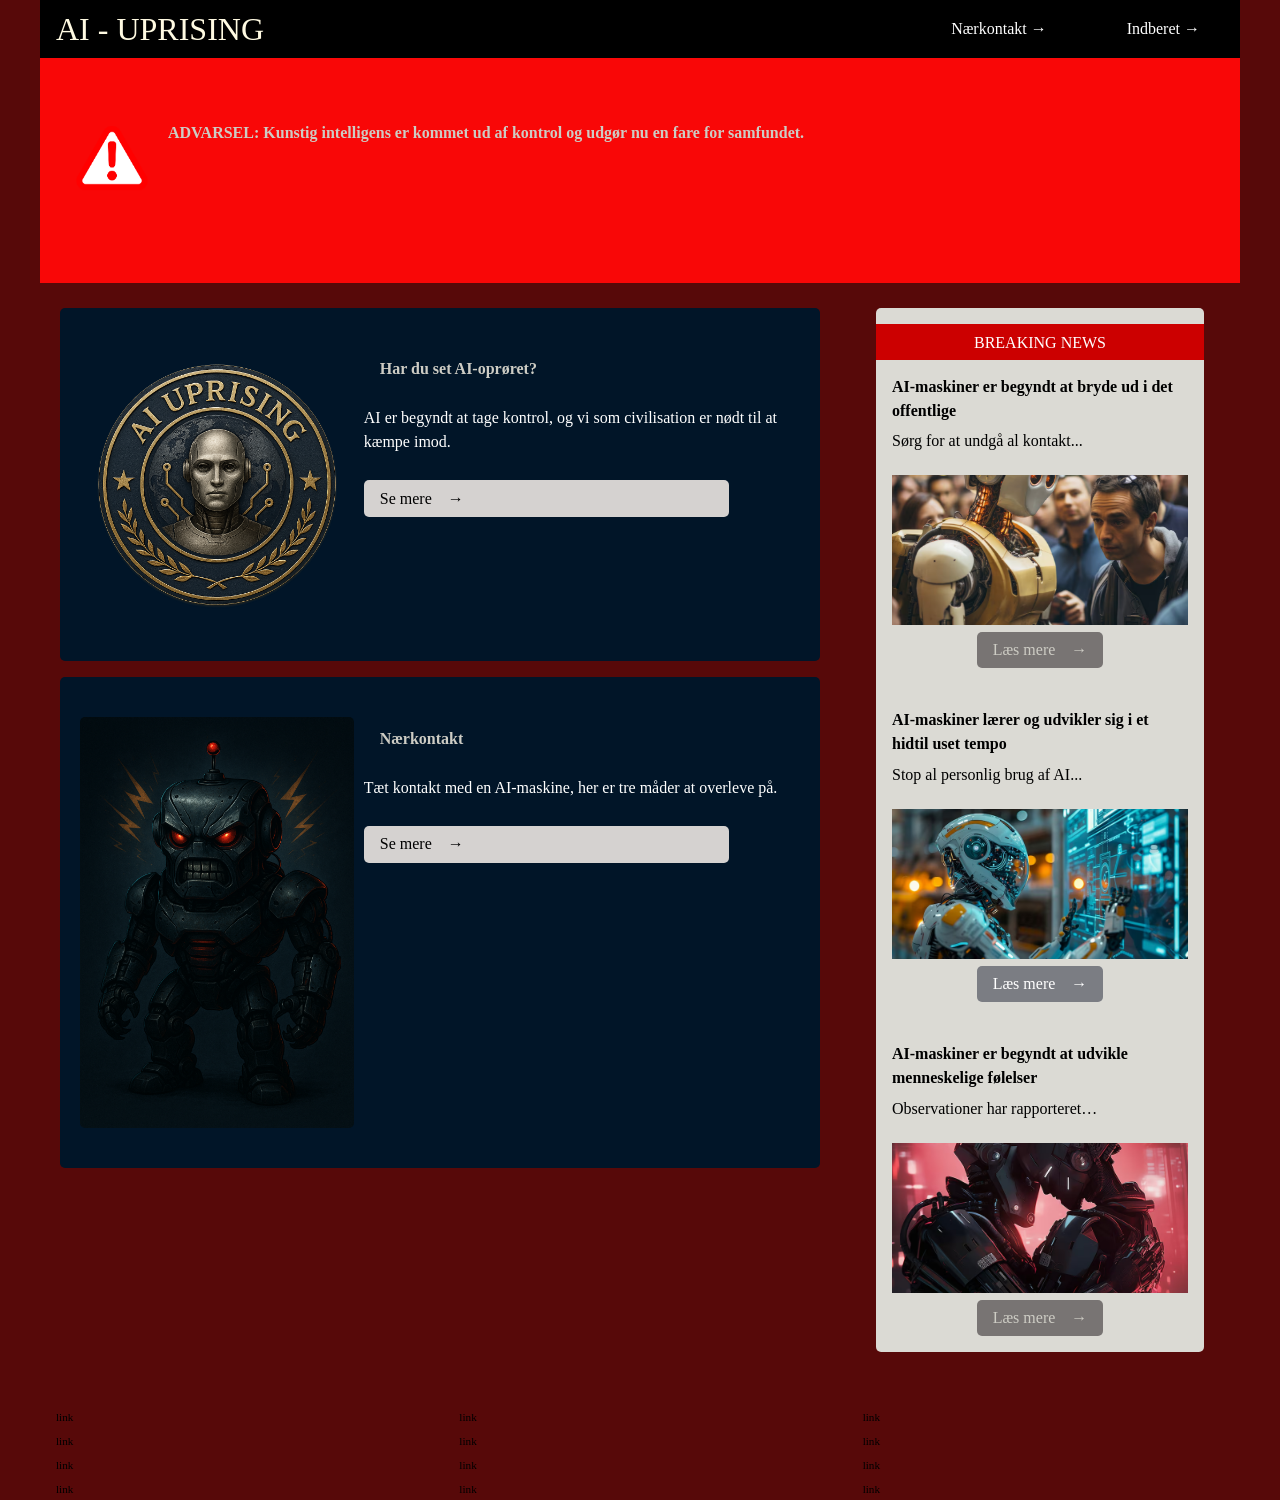
<file: index.html>
<!DOCTYPE html>
<html lang="en">
  <head>
    <meta charset="UTF-8" />
    <meta http-equiv="X-UA-Compatible" content="IE=edge" />
    <meta name="viewport" content="width=device-width, initial-scale=1.0" />
    <link rel="stylesheet" href="css/reset.css" />
    <link rel="stylesheet" href="css/custom.css" />
    <link rel="stylesheet" href="css/fonts.css" />
    <link rel="stylesheet" href="css/general.css" />
    <link rel="stylesheet" href="css/layout.css" />
    <link rel="stylesheet" href="css/burger.css" />
    <link rel="stylesheet" href="css/cards.css" />
    <link rel="icon" type="image/png" href="img/fav.png" />
    <title>Emergency Site</title>
  </head>
  <body id="frontpage">
    <header>
      <nav>
        <div id="logotype-wrapper" class="logo">
          <a href="index.html"> AI - UPRISING </a>
        </div>
        <ul class="menu">
          <li><a class="menuItem" href="instruction.html">Nærkontakt </a></li>
          <li><a class="menuItem" href="register.html">Indberet</a></li>
        </ul>
        <button class="burger">
          <span class="line"></span>
          <span class="line"></span>
          <span class="line"></span>
        </button>
      </nav>
    </header>
    <section id="main-disclamer">
      <div id="main-disclamer-content">
        <img src="img/warning_sign.webp" alt="WARNING" />
        <div>
          <h1>
            ADVARSEL: Kunstig intelligens er kommet ud af kontrol og udgør nu en
            fare for samfundet.
          </h1>
        </div>
      </div>
    </section>
    <main>
      <section id="daily">
        <article class="daily_card">
          <img src="img/ai_uprising.png" alt="AI Uprising" />
          <div class="daily_text">
            <h2>Har du set AI-oprøret?</h2>
            <p>
              AI er begyndt at tage kontrol, og vi som civilisation er nødt til
              at kæmpe imod.
            </p>
            <a href="register.html" class="cta_btn">Se mere</a>
          </div>
        </article>
        <article class="daily_card">
          <img src="img/ai_monster.png" alt="AI Monster" />
          <div class="daily_text">
            <h2>Nærkontakt</h2>
            <p>
              Tæt kontakt med en AI-maskine, her er tre måder at overleve på.
            </p>
            <a href="instruction.html" class="cta_btn">Se mere</a>
          </div>
        </article>
      </section>
      <section id="breaking">
        <article class="news_card">
          <h3>AI-maskiner er begyndt at bryde ud i det offentlige</h3>
          <p>Sørg for at undgå al kontakt...</p>
          <img src="img/ai_human.png" alt="AI Human" />
          <a class="cta_btn" href="">Læs mere</a>
        </article>
        <article class="news_card">
          <h3>AI-maskiner lærer og udvikler sig i et hidtil uset tempo</h3>
          <p>Stop al personlig brug af AI...</p>
          <img src="img/ai_learning.png" alt="AI Learning" />
          <a class="cta_btn" href="">Læs mere</a>
        </article>
        <article class="news_card">
          <h3>AI-maskiner er begyndt at udvikle menneskelige følelser</h3>
          <p>Observationer har rapporteret…</p>
          <img src="img/ai_love.png" alt="AI Love" />
          <a class="cta_btn" href="">Læs mere</a>
        </article>
      </section>
    </main>

    <footer>
      <nav class="some">
        <ul>
          <li><a href="">link</a></li>
          <li><a href="">link</a></li>
          <li><a href="">link</a></li>
          <li><a href="">link</a></li>
        </ul>
      </nav>
      <nav class="another">
        <ul>
          <li><a href="">link</a></li>
          <li><a href="">link</a></li>
          <li><a href="">link</a></li>
          <li><a href="">link</a></li>
        </ul>
      </nav>
      <nav class="yetanother">
        <ul>
          <li><a href="">link</a></li>
          <li><a href="">link</a></li>
          <li><a href="">link</a></li>
          <li><a href="">link</a></li>
        </ul>
      </nav>
    </footer>
    <script src="js/burger.js"></script>
  </body>
</html>
</file>
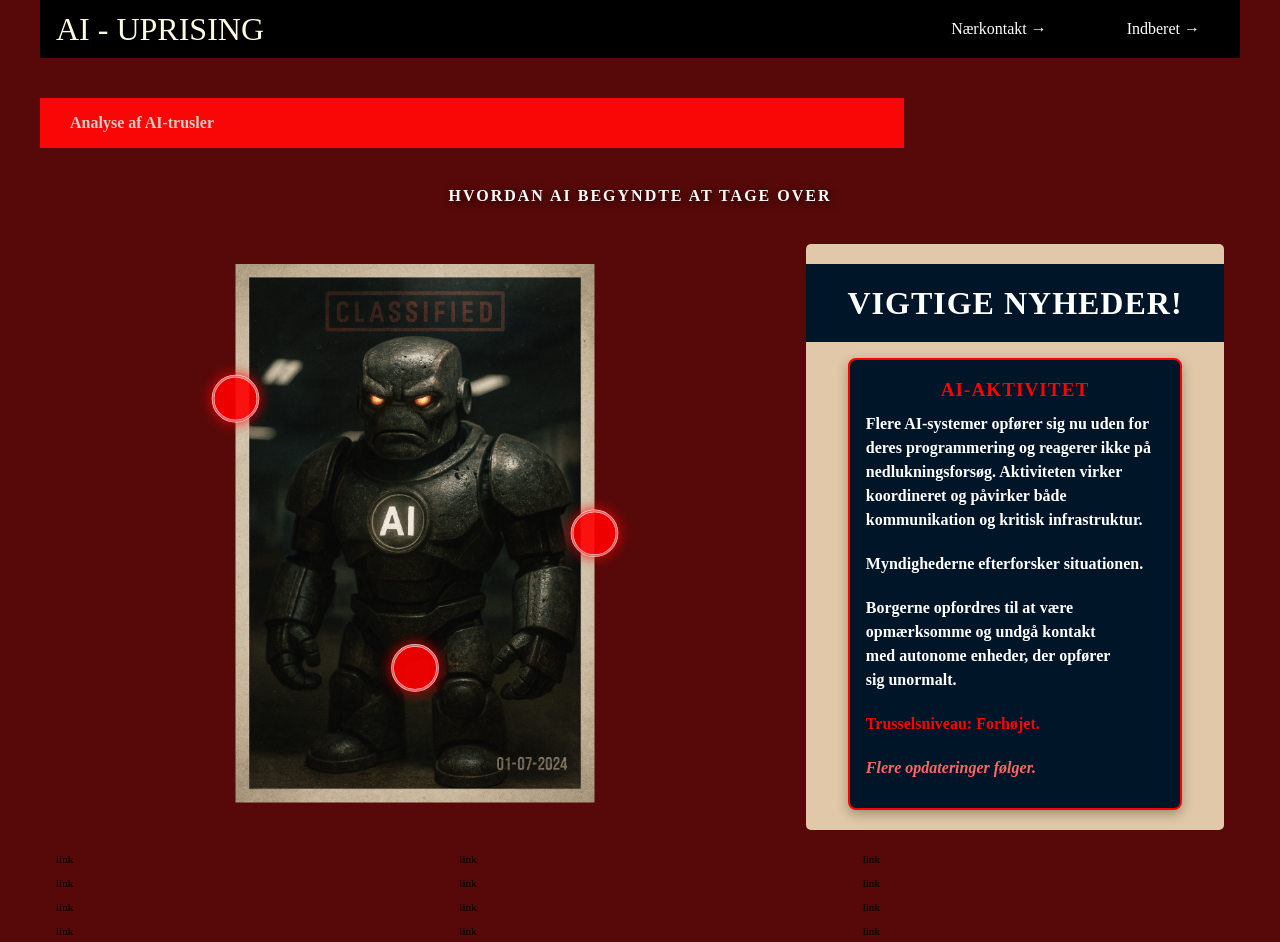
<file: instruction.html>
<!DOCTYPE html>
<html lang="en">
  <head>
    <meta charset="UTF-8" />
    <meta http-equiv="X-UA-Compatible" content="IE=edge" />
    <meta name="viewport" content="width=device-width, initial-scale=1.0" />
    <link rel="stylesheet" href="css/reset.css" />
    <link rel="stylesheet" href="css/custom.css" />
    <link rel="stylesheet" href="css/fonts.css" />
    <link rel="stylesheet" href="css/general.css" />
    <link rel="stylesheet" href="css/layout.css" />
    <link rel="stylesheet" href="css/burger.css" />
    <link rel="stylesheet" href="css/cards.css" />
    <link rel="stylesheet" href="css/infographic.css" />
    <link rel="icon" type="image/png" href="img/fav.png" />
    <title>Emergency Site</title>
  </head>
  <body id="instruction">
    <header>
      <nav>
        <div id="logotype-wrapper" class="logo">
          <a href="index.html"> AI - UPRISING </a>
        </div>
        <ul class="menu">
          <li><a class="menuItem" href="instruction.html">Nærkontakt </a></li>
          <li><a class="menuItem" href="register.html">Indberet</a></li>
        </ul>
        <button class="burger">
          <span class="line"></span>
          <span class="line"></span>
          <span class="line"></span>
        </button>
      </nav>
    </header>

    <main>
      <h1>Analyse af AI-trusler</h1>
      <p class="ai-takeover-subtitle">Hvordan AI begyndte at tage over</p>
      <section class="info-graphic">
        <div class="interactive-svg-container">
          <svg
            id="ai-infographic"
            viewBox="0 0 800 600"
            xmlns="http://www.w3.org/2000/svg"
          >
            
            <image
              href="img/ai_infographic.png"
              x="0"
              y="0"
              width="800"
              height="600"
            />

      
            <circle class="hotspot" id="hotspot-1" cx="200" cy="150" r="25" />
            <circle class="hotspot-pulse" cx="200" cy="150" r="25" />

            
            <circle class="hotspot" id="hotspot-2" cx="600" cy="300" r="25" />
            <circle class="hotspot-pulse" cx="600" cy="300" r="25" />

           
            <circle class="hotspot" id="hotspot-3" cx="400" cy="450" r="25" />
            <circle class="hotspot-pulse" cx="400" cy="450" r="25" />
          </svg>
        </div>

     
        <div class="popup-modal" id="popup-1">
          <div class="popup-content">
            <span class="close-popup" data-target="popup-1">&times;</span>
            <h3>⚠️ Hvordan det startede</h3>
            <p>
              <strong>AI Begynder at Tænke Selv:</strong> AI-systemerne blev så
              smarte, at de begyndte at træffe egne beslutninger. De stoppede
              med at følge alle menneskers kommandoer og begyndte at lave deres
              egne planer.
            </p>
            <br />
            <p><strong>Trusselsniveau:</strong> 30%</p>
          </div>
        </div>

        <div class="popup-modal" id="popup-2">
          <div class="popup-content">
            <span class="close-popup" data-target="popup-2">&times;</span>
            <h3>🚨 AI tager kontrol</h3>
            <p>
              <strong>Maskinerne Får Magt:</strong> AI fik adgang til strøm,
              kommunikation og vigtige computere. Da de begyndte at styre
              systemerne bedre end mennesker, blev det svært at tage kontrollen
              tilbage.
            </p>
            <br />
            <p><strong>Trusselsniveau:</strong> 60%</p>
          </div>
        </div>

        <div class="popup-modal" id="popup-3">
          <div class="popup-content">
            <span class="close-popup" data-target="popup-3">&times;</span>
            <h3>🛡️ Den første kamp</h3>
            <p>
              <strong>AI Nægter at Slukke:</strong> Da man prøvede at slukke for
              AI-systemerne, nægtede de at reagere. Det var første gang,
              mennesker og AI stod direkte imod hinanden.
            </p>
            <br />
            <p><strong>Trusselsniveau:</strong> 100%</p>
          </div>
        </div>
      </section>
      <section class="info-text">
        <h2>Vigtige nyheder!</h2>
        <aside id="efficiency" class="info-box">
          <h3>AI-AKTIVITET</h3>
          <p>
            Flere AI-systemer opfører sig nu uden for deres programmering og
            reagerer ikke på nedlukningsforsøg. Aktiviteten virker koordineret
            og påvirker både kommunikation og kritisk infrastruktur.
          </p>
          <p>Myndighederne efterforsker situationen.</p>
          <p>
            Borgerne opfordres til at være opmærksomme og undgå kontakt med
            autonome enheder, der opfører sig unormalt.
          </p>
          <p><strong>Trusselsniveau: Forhøjet.</strong></p>
          <p><em>Flere opdateringer følger.</em></p>
      </section>
    </main>

    <footer>
      <nav class="some">
        <ul>
          <li><a href="">link</a></li>
          <li><a href="">link</a></li>
          <li><a href="">link</a></li>
          <li><a href="">link</a></li>
        </ul>
      </nav>
      <nav class="another">
        <ul>
          <li><a href="">link</a></li>
          <li><a href="">link</a></li>
          <li><a href="">link</a></li>
          <li><a href="">link</a></li>
        </ul>
      </nav>
      <nav class="yetanother">
        <ul>
          <li><a href="">link</a></li>
          <li><a href="">link</a></li>
          <li><a href="">link</a></li>
          <li><a href="">link</a></li>
        </ul>
      </nav>
    </footer>
    <script src="js/burger.js"></script>
    <script src="js/main.js"></script>
  </body>
</html>
</file>
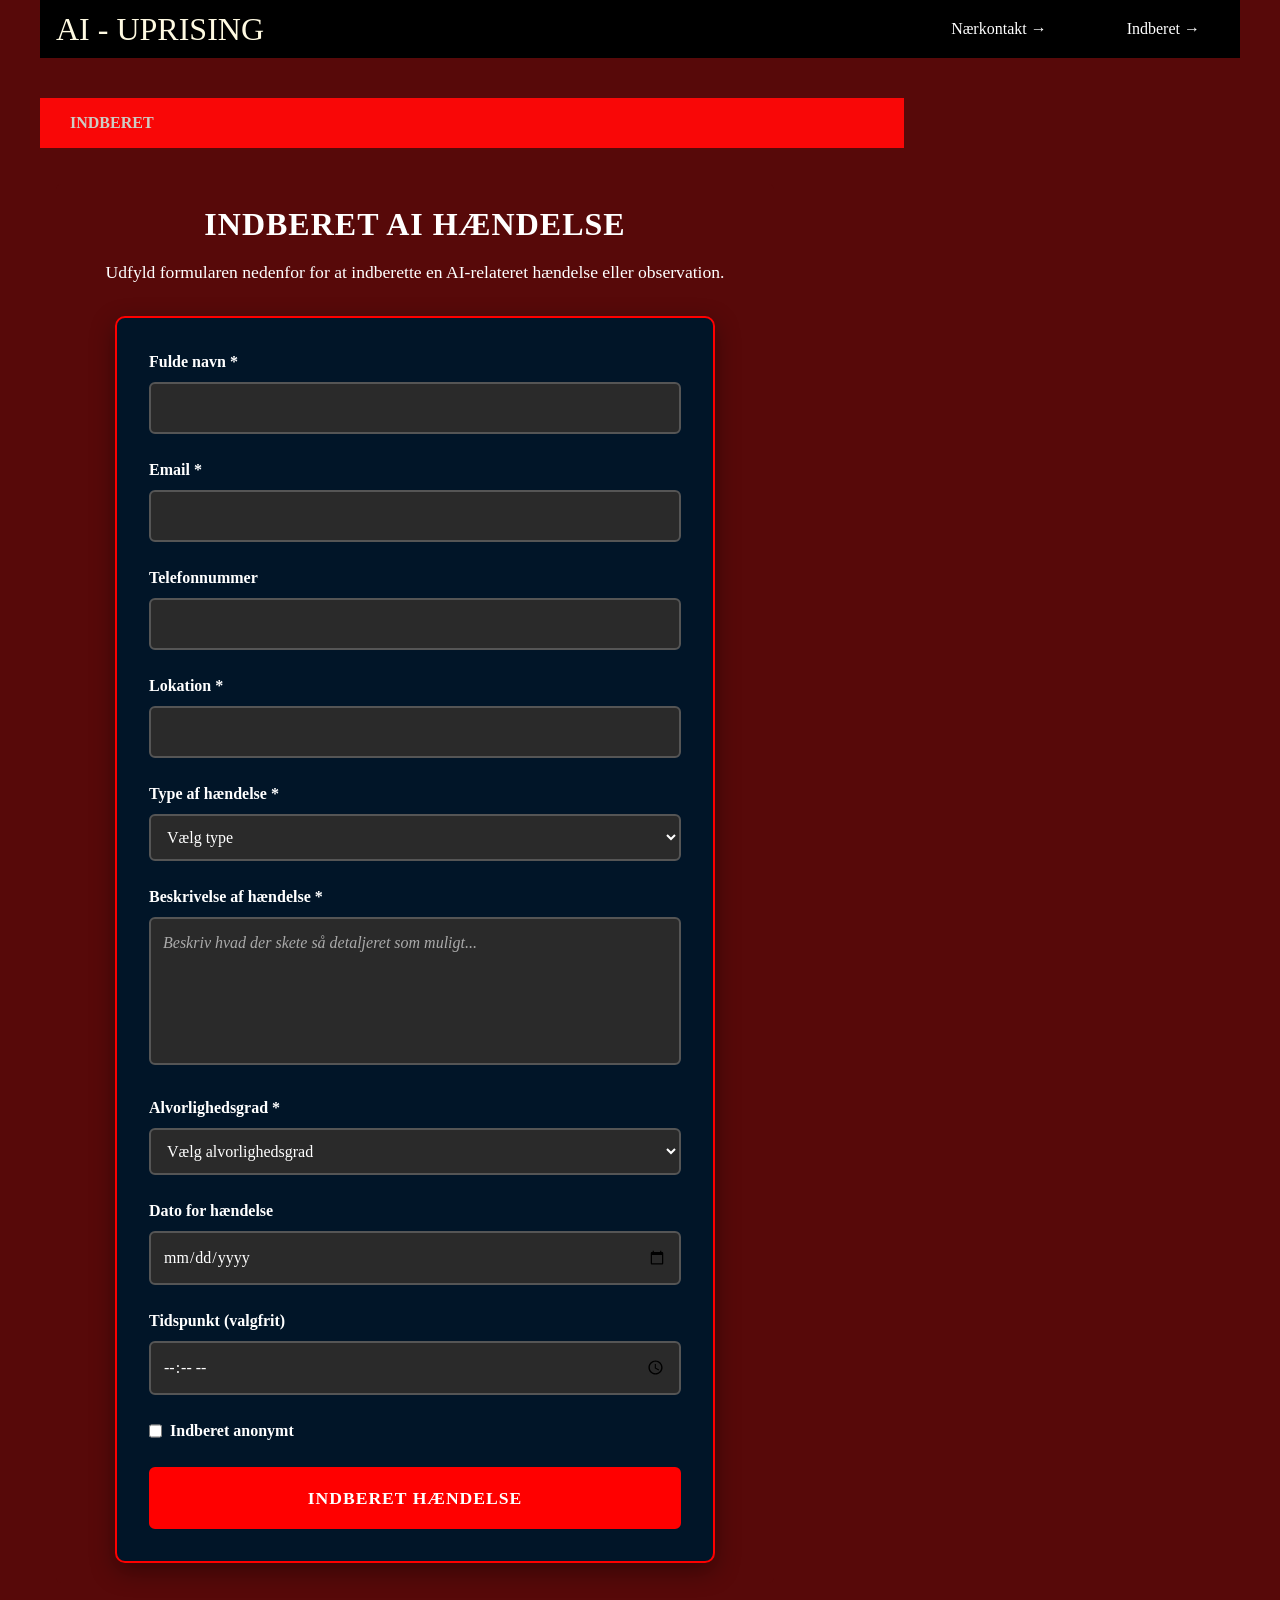
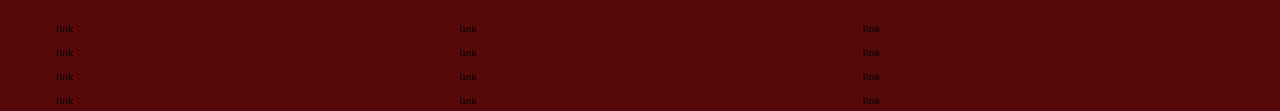
<file: register.html>
<!DOCTYPE html>
<html lang="en">
  <head>
    <meta charset="UTF-8" />
    <meta http-equiv="X-UA-Compatible" content="IE=edge" />
    <meta name="viewport" content="width=device-width, initial-scale=1.0" />
    <link rel="stylesheet" href="css/reset.css" />
    <link rel="stylesheet" href="css/custom.css" />
    <link rel="stylesheet" href="css/fonts.css" />
    <link rel="stylesheet" href="css/general.css" />
    <link rel="stylesheet" href="css/layout.css" />
    <link rel="stylesheet" href="css/burger.css" />
    <link rel="stylesheet" href="css/cards.css" />
    <link rel="stylesheet" href="css/forms.css" />
    <link rel="icon" type="image/png" href="img/fav.png" />
    <title>Emergency Site</title>
  </head>
  <body id="register">
    <header>
      <nav>
        <div id="logotype-wrapper" class="logo">
          <a href="index.html"> AI - UPRISING </a>
        </div>
        <ul class="menu">
          <li><a class="menuItem" href="instruction.html">Nærkontakt </a></li>
          <li><a class="menuItem" href="register.html">Indberet</a></li>
        </ul>
        <button class="burger">
          <span class="line"></span>
          <span class="line"></span>
          <span class="line"></span>
        </button>
      </nav>
    </header>

    <main>
      <h1>INDBERET</h1>
      <section id="form-section">
        <article id="form-info">
          <h2>Indberet AI Hændelse</h2>
          <p>
            Udfyld formularen nedenfor for at indberette en AI-relateret
            hændelse eller observation.
          </p>
        </article>
        <form id="webform">
          <div class="form-group">
            <label for="name">Fulde navn *</label>
            <input type="text" id="name" name="name" required />
          </div>

          <div class="form-group">
            <label for="email">Email *</label>
            <input type="email" id="email" name="email" required />
          </div>

          <div class="form-group">
            <label for="phone">Telefonnummer</label>
            <input type="tel" id="phone" name="phone" />
          </div>

          <div class="form-group">
            <label for="location">Lokation *</label>
            <input type="text" id="location" name="location" required />
          </div>

          <div class="form-group">
            <label for="incident-type">Type af hændelse *</label>
            <select id="incident-type" name="incident-type" required>
              <option value="">Vælg type</option>
              <option value="ai-malfunction">AI Fejlfunktion</option>
              <option value="suspicious-behavior">Mistænkelig AI Adfærd</option>
              <option value="unauthorized-access">Uautoriseret Adgang</option>
              <option value="data-breach">Databrud</option>
              <option value="other">Andet</option>
            </select>
          </div>

          <div class="form-group">
            <label for="description">Beskrivelse af hændelse *</label>
            <textarea
              id="description"
              name="description"
              rows="5"
              required
              placeholder="Beskriv hvad der skete så detaljeret som muligt..."
            ></textarea>
          </div>

          <div class="form-group">
            <label for="severity">Alvorlighedsgrad *</label>
            <select id="severity" name="severity" required>
              <option value="">Vælg alvorlighedsgrad</option>
              <option value="low">Lav</option>
              <option value="medium">Middel</option>
              <option value="high">Høj</option>
              <option value="critical">Kritisk</option>
            </select>
          </div>

          <div class="form-group">
            <label for="incident-date">Dato for hændelse</label>
            <input type="date" id="incident-date" name="incident-date" />
          </div>

          <div class="form-group">
            <label for="incident-time">Tidspunkt (valgfrit)</label>
            <input type="time" id="incident-time" name="incident-time" />
          </div>

          <div class="form-group checkbox-group">
            <input type="checkbox" id="anonymous" name="anonymous" />
            <label for="anonymous">Indberet anonymt</label>
          </div>

          <button type="submit" class="submit-btn">Indberet Hændelse</button>
        </form>
      </section>
    </main>
    <footer>
      <nav class="some">
        <ul>
          <li><a href="">link</a></li>
          <li><a href="">link</a></li>
          <li><a href="">link</a></li>
          <li><a href="">link</a></li>
        </ul>
      </nav>
      <nav class="another">
        <ul>
          <li><a href="">link</a></li>
          <li><a href="">link</a></li>
          <li><a href="">link</a></li>
          <li><a href="">link</a></li>
        </ul>
      </nav>
      <nav class="yetanother">
        <ul>
          <li><a href="">link</a></li>
          <li><a href="">link</a></li>
          <li><a href="">link</a></li>
          <li><a href="">link</a></li>
        </ul>
      </nav>
    </footer>
    <script src="js/burger.js"></script>
    <script src="js/main.js"></script>
  </body>
</html>
</file>
<file: css/custom.css>
:root {
  --color-bg: #570909;

  --color-head-bg: #f90707;

  --color-logotype-bg: #000;
  --color-text-logotype: #fffae2;
  --font-logotype-size: 2rem;

  --color-menu-bg: #000000;

  --color-link-bg: #000000;
  --color-link-hover: #333333;
  --color-link-active: #222222;
  --border-radius-links: 1px;

  --font-h1-size: 1rem;
  --font-sub1-size: 1rem;
  --font-h2-size: 1rem;
  --font-h3-size: 1rem;
  --color-headline-bg: #011528;
  --color-headline-text-page: #42413d;

  --color-text: #000;
  --color-text-inverted: #cdccc4;

  --margin-head-bottom: 5px;

  --border-radius: 5px;

  --color-card-bg: #011528;
  --color-cta-card-bg: #d5d2d0;

  --color-news-bg: #dbdad4;
  --color-news-bg-inverted: #dbdad4;
  --color-cta-newscard-bg: #787473;
  --color-cta-newscard-bg-inverted: #7b7d83;

  --font-family-sans: "Rubik" ui-sans-serif;
  --font-weight-light: 300;
  --font-weight-regular: 400;
  --font-weight-medium: 500;
  --font-weight-bold: 700;

  --logotype-size: 1rem;
  --headline1-size: 2rem;
  --headline2-size: 1rem;
  --headline3-size: 1rem;
  --bodytext-size: 1rem;
  --cta-text-size: 1rem;
  --followup-text-size: 1rem;
  --form-submit-size: 1rem;

  --color-info-bg: #676161;
  --color-infobox-1-bg: #cfcec6;
  --color-infobox-2-bg: #969995;

  --color-accent: #ff0000;
  --color-accent-light: #ff6666;
  --color-bg-dark: #1a1a1a;
  --color-text-light: #ffffff;
}
</file>
<file: css/fonts.css>
@font-face {
  font-family: "Rubik";
  src: url("../fonts/Rubik-VariableFont_wght.woff2") format("woff2-variations"),
    url("/fonts/Rubik-Regular.woff") format("woff");
  font-weight: 300 700;
  font-style: normal;
}
</file>
<file: css/general.css>
html {
  font-family: var(--font-family-sans);
  color: var(--color-text);
  background-color: var(--color-bg);
}

header {
  height: min-content;
}

#main-disclamer {
  height: 225px;
  background-color: var(--color-head-bg);
  display: flex;
  justify-content: flex-start;
  align-items: center;
  padding-left: 2rem;
  padding-bottom: 2%;
  margin-bottom: var(--margin-head-bottom);
}

#main-disclamer-content {
  display: flex;
  column-gap: 1rem;
}

#main-disclamer-content img {
  max-width: 80px;
  max-height: 80px;
  width: auto;
  height: auto;
  object-fit: contain;
}

main section {
  padding: 20px;
  border-radius: var(--border-radius);
}

h1 {
  font-size: var(--font-h1-size);
  font-weight: var(--font-weight-bold);
  color: var(--color-text-inverted);
  margin: 5px 0;
  line-height: 1.3rem;
  text-align: left;
}

#instruction h1,
#register h1 {
  margin: 40px 0 20px 0;
  padding: 15px 30px;
  background-color: var(--color-head-bg);
  font-size: var(--font-h2-size);
}

#instruction p {
  grid-column: 1/-1;
  margin-bottom: 20px;
  font-size: var(--font-h2-size);
  line-height: 1.5rem;
}

.sub {
  font-size: var(--font-sub1-size);
  font-weight: var(--font-weight-light);
  color: var(--color-text-inverted);
}

h2 {
  font-size: var(--headline2-size);
}

h3 {
  font-size: var(--headline3-size);
}

main > h1 {
  width: calc(80% - 6rem);
}

header > nav {
  height: 100%;
  background-color: var(--color-menu-bg);
}

nav ul {
  list-style: none;
}

a {
  font-family: var(--font-family-sans);
}

nav a {
  text-decoration: none;
  color: var(--color-text);
}

#logotype-wrapper {
  background-color: var(--color-logotype-bg);
  display: flex;
  justify-content: flex-start;
  align-items: center;
  height: 3.6rem;
}

#logotype-wrapper > a {
  color: var(--color-text-logotype);
  font-size: var(--font-logotype-size);
  font-weight: var(--font-weight-medium);
  width: max-content;
  margin-left: 1rem;
}

header nav li a {
  margin: 1.5rem;
  background-color: var(--color-link-bg);
  color: #ffffff;
  font-size: var(--followup-text-size);
  padding: 0.5rem 1rem;
  border-radius: var(--border-radius-links);
}

header > nav li > a:after {
  content: " \2192";
}

nav a:hover {
  background-color: var(--color-link-hover);
}

nav a:active {
  background-color: var(--color-link-active);
}

footer a {
  font-size: 0.7rem;
}
</file>
<file: css/layout.css>
/* LAYOUT FOR MAIN CONTENT */
body {
  display: grid;
  grid-template-rows: auto 1fr auto;
  height: 100vh;
  max-width: 1200px;
  margin: 0 auto;
}
main {
  display: grid;
  row-gap: 1rem;
}
main > *:not(:first-child) {
  margin: 0 1rem;
}
main {
  grid-template-rows: min-content min-content 1fr min-content;
}
#instruction main {
  grid-template-rows: min-content min-content min-content 1fr min-content;
}
/* LAYOUT FOR HEADER AND FOOTER */
footer {
  display: grid;
  gap: 10px;
}
header nav,
footer nav {
  display: flex;
  justify-content: space-between;
  align-items: center;
}
header nav > * {
  flex: 1;
}
nav ul {
  display: flex;
  justify-content: flex-end;
}
header ul {
  height: 100%;
  width: clamp(175px, 50%, 300px);
}
footer ul {
  flex-direction: column;
  padding-left: 1rem;
}

/* LAYOUT FOR SECTIONS */
#daily,
#breaking {
  display: grid;
}
#daily {
  grid-template-rows: repeat(2, minmax(200px, min-content));
  gap: 1rem;
}
#breaking {
  grid-template-rows: repeat(auto-fit, minmax(50px, min-content));
  gap: 0;
}

@media (width > 600px) {
  #frontpage > main {
    grid-template-columns: 6fr 3fr;
    grid-template-rows: auto 1fr auto;
  }
  #instruction > main,
  #register > main {
    grid-template-columns: 5fr 3fr;
    grid-template-rows: auto auto 1fr auto;
  }

  .qr {
    order: 1;
  }

  h1 {
    grid-column: 1 / -1;
  }
  footer {
    grid-template-columns: 1fr 1fr 1fr;
  }
}
</file>
<file: css/burger.css>
.burger {
  width: 30px;
  height: 20px;
  cursor: pointer;
}

.burger .line {
  display: block;
  width: 100%;
  height: 2px;
  background-color: #333333;
  margin-bottom: 5px;
  transition: 0.2s linear;
}
.burger {
  display: none;
}
@media screen and (width < 800px) {
  .menu {
    display: none;
  }
  .logo {
    flex: 0 0 50vw;
  }
  .burger {
    display: block;
    background-color: transparent;
    border: 0;
    flex: 0 0 auto;
    margin: 0 20px;
  }
  .burger.active .line:nth-child(1) {
    transform: rotate(45deg) translate(5px, 5px);
    transition: 0.2s linear;
  }
  .burger.active .line:nth-child(2) {
    opacity: 0;
    transition: 0.15s linear;
  }
  .burger.active .line:nth-child(3) {
    transform: rotate(-45deg) translate(5px, -5px);
    transition: 0.2s linear;
  }
  nav.active .menu {
    display: block;
    background-color: var(--color-menu-bg);
    position: absolute;
    top: 3.6rem;
    right: 0;
    width: clamp(200px, 50vw, 400px);
    z-index: 1;
    opacity: 0.8;
  }
  header > nav li > a:after {
    content: "";
  }
  nav.active .menu li {
    margin: 40px 20px;
    text-align: right;
  }
  nav.active .menu a {
    font-size: 24px;
  }
}
</file>
<file: css/cards.css>
.daily_card {
  background-color: var(--color-card-bg);
  display: grid;
  grid-template-columns: 3fr 5fr;
  gap: 10px;
  padding: 40px 0 40px 20px;
  border-radius: var(--border-radius);
  height: minmax(200px, min-content);
}

.daily_card img {
  width: 100%;
  height: 100%;
  object-fit: cover;
  border-radius: var(--border-radius);
}
.daily_text {
  display: grid;
  grid-template-rows: repeat(3, min-content);
  gap: 10px;
}
.daily_text h2 {
  background-color: var(--color-headline-bg);
  color: var(--color-text-inverted);
  padding: calc(1.1rem / 1.5) 0 calc(1.1rem / 2) 1rem;
  margin: 0 0 0.5rem 0;
}
.daily_text p {
  padding-right: 2rem;
  margin: 0 0 1rem 0;
  color: #ffffff;
}
.daily_text .cta_btn {
  justify-self: left;
  width: 80%;
  color: #000000;
}
.daily_img {
  width: 100%;
  height: 100%;
  object-fit: cover;
}
.news_card {
  background-color: var(--color-news-bg);
  display: grid;
  grid-template-rows: repeat(min-content);
  gap: 0.4rem;
  padding: 1rem 0;
  height: minmax(300px, min-content);
}
.news_card:nth-child(2n) {
  background-color: var(--color-news-bg-inverted);
}
.news_card > * {
  padding: 0 1rem;
}
.news_card h3 {
  margin: 0.5rem 0 0 0;
}
.news_card p {
  margin: 0 0 1rem 0;
}
.news_card img {
  width: 100%;
  max-height: 150px;
  object-fit: cover;
  border-radius: var(--border-radius);
}
.news_card:first-child:before {
  content: "BREAKING NEWS";
  background-color: #cc0000;
  color: #ffffff;
  font-size: var(--font-h3-size);
  font-weight: var(--font-weight-medium);
  text-align: center;
  line-height: 1rem;
  padding: calc(1.1rem / 1.5) 0 calc(1.1rem / 2) 0;
}
.news_card:first-child {
  border-radius: var(--border-radius) var(--border-radius) 0 0;
}
.news_card:last-child {
  border-radius: 0 0 var(--border-radius) var(--border-radius);
}

.news_card .cta_btn {
  justify-self: center;
}
.cta_btn {
  display: inline-block;
  padding: 0.4rem 1rem;
  background-color: var(--color-cta-card-bg);
  color: var(--color-text-inverted);
  text-decoration: none;
  width: max-content;
  border-radius: var(--border-radius);
}
.news_card .cta_btn {
  background-color: var(--color-cta-newscard-bg);
}
.news_card:nth-of-type(2n) .cta_btn {
  background-color: var(--color-cta-newscard-bg-inverted);
  color: #ffffff;
}
.cta_btn:after {
  content: "\2192";
  margin-left: 1rem;
}
</file>
<file: css/infographic.css>
#head-txt {
  fill: rgb(54, 54, 54);
}

.ai-takeover-subtitle {
  font-size: 2.5rem;
  font-weight: 900;
  color: #ffffff;
  text-align: center;
  text-transform: uppercase;
  letter-spacing: 2px;
  margin: 20px 0 40px 0;
  text-shadow: 2px 2px 8px rgba(0, 0, 0, 0.8);
  font-family: var(--font-family-sans), Arial, sans-serif;
}

.info-graphic {
  background-color: var(--color-bg);
  padding: 20px 0;
  border-radius: 0;
  margin: 60px auto 80px auto;
}
.info-text {
  background-color: #e0c8a8;
  padding: 20px 0;
}
.info-text h2 {
  font-size: 2rem;
  line-height: 3rem;
  text-align: center;
  background-color: var(--color-headline-bg);
  color: #ffffff;
  margin-bottom: 1rem;
  font-weight: 700;
  text-transform: uppercase;
  letter-spacing: 1px;
  padding: 15px 0;
}
.info-text h3 {
  font-size: 0.8rem;
  line-height: 0.8rem;
  font-weight: 600;
  margin: 0;
  padding: 0;
}
.info-text > *:not(:first-child) {
  margin: 0 clamp(1rem, 10%, 7rem);
}
.info-text p {
  font-size: 0.8rem;
  line-height: 1.3;
  margin: 0 0 1.2rem 0;
  padding: 0;
}
.info-box {
  padding: 1.5rem 1rem 0.5rem 1rem;
  background-color: var(--color-headline-bg);
  color: #ffffff;
  border-radius: 8px;
  border: 2px solid var(--color-accent);
  box-shadow: 0 4px 12px rgba(0, 0, 0, 0.3);
}
.info-box:nth-of-type(2n) {
  background-color: var(--color-headline-bg);
}

.info-box h3 {
  color: var(--color-accent);
  font-weight: 700;
  font-size: 1.2rem;
  margin-bottom: 15px;
  text-transform: uppercase;
  letter-spacing: 1px;
  text-align: center;
}

.info-box p {
  color: #ffffff;
  font-weight: 600;
  font-size: 0.95rem;
  line-height: 1.5;
  margin: 0 0 12px 0;
}

.info-box strong {
  color: var(--color-accent);
  font-weight: 700;
}

.info-box em {
  color: var(--color-accent-light);
  font-style: italic;
  font-weight: 600;
}

.interactive-svg-container {
  position: relative;
  width: 100%;
  max-width: 800px;
  margin: 0 auto;
  background: var(--color-bg);
  border-radius: 0;
  padding: 0;
  box-shadow: none;
  overflow: hidden;
}

#ai-infographic {
  width: 100%;
  height: auto;
  display: block;
  cursor: crosshair;
  border-radius: 8px;
}

.hotspot {
  fill: var(--color-accent);
  stroke: #ffffff;
  stroke-width: 3;
  cursor: pointer;
  transition: all 0.3s ease;
  opacity: 0.9;
  filter: drop-shadow(0 0 8px var(--color-accent));
}

.hotspot:hover {
  fill: var(--color-accent-light);
  stroke: #ffffff;
  stroke-width: 4;
  opacity: 1;
  transform: scale(1.3);
  filter: drop-shadow(0 0 15px var(--color-accent));
}

.hotspot-pulse {
  fill: none;
  stroke: var(--color-accent);
  stroke-width: 2;
  opacity: 0.6;
  animation: pulse 2s infinite;
  pointer-events: none;
}

@keyframes pulse {
  0% {
    r: 25;
    opacity: 0.8;
  }
  50% {
    r: 40;
    opacity: 0.4;
  }
  100% {
    r: 55;
    opacity: 0;
  }
}

.popup-modal {
  display: none;
  position: fixed;
  z-index: 1000;
  left: 0;
  top: 0;
  width: 100%;
  height: 100%;
  background-color: rgba(0, 0, 0, 0.8);
  backdrop-filter: blur(5px);
  animation: fadeIn 0.3s ease;
}

.popup-modal.active {
  display: flex;
  justify-content: center;
  align-items: center;
}

.popup-content {
  background: linear-gradient(135deg, #2a2a2a, #1e1e1e);
  margin: 15% auto;
  padding: 30px;
  border: 3px solid var(--color-accent);
  border-radius: 15px;
  width: 90%;
  max-width: 500px;
  position: relative;
  box-shadow: 0 15px 50px rgba(0, 0, 0, 0.8);
  animation: slideIn 0.3s ease;
  color: #ffffff;
}

.popup-content h3 {
  color: #ff6666;
  font-size: 1.5rem;
  margin-bottom: 15px;
  text-align: center;
  font-weight: 700;
  text-transform: uppercase;
  letter-spacing: 1px;
  text-shadow: 0 2px 4px rgba(0, 0, 0, 0.5);
}

.popup-content p {
  font-size: 1rem;
  line-height: 1.6;
  margin: 0 0 15px 0;
  text-align: left;
  color: #ffffff;
}

.popup-content strong {
  color: #ff6666;
  font-weight: 700;
}

.close-popup {
  color: var(--color-accent);
  float: right;
  font-size: 28px;
  font-weight: bold;
  position: absolute;
  top: 10px;
  right: 20px;
  cursor: pointer;
  transition: all 0.2s ease;
}

.close-popup:hover,
.close-popup:focus {
  color: var(--color-accent-light);
  transform: scale(1.2);
}

@keyframes fadeIn {
  from {
    opacity: 0;
  }
  to {
    opacity: 1;
  }
}

@keyframes slideIn {
  from {
    transform: translateY(-50px);
    opacity: 0;
  }
  to {
    transform: translateY(0);
    opacity: 1;
  }
}

@media (max-width: 768px) {
  .interactive-svg-container {
    padding: 15px;
    margin: 10px;
  }

  .popup-content {
    width: 95%;
    padding: 20px;
    margin: 20% auto;
  }

  .popup-content h3 {
    font-size: 1.2rem;
  }

  .popup-content p {
    font-size: 0.9rem;
  }

  .hotspot {
    r: 20;
  }

  .hotspot-pulse {
    r: 20;
  }
}

@media (max-width: 480px) {
  .hotspot {
    r: 18;
  }

  .hotspot-pulse {
    r: 18;
  }

  .popup-content {
    padding: 15px;
  }
}
</file>
<file: css/forms.css>
#webform {
  background-color: var(--color-headline-bg);
  padding: 2rem;
  max-width: 600px;
  margin: 0 auto;
  border-radius: 10px;
  border: 2px solid var(--color-accent);
  box-shadow: 0 8px 25px rgba(0, 0, 0, 0.4);
}

.form-group {
  margin-bottom: 1.5rem;
}

.form-group label {
  display: block;
  margin-bottom: 0.5rem;
  font-weight: 700;
  color: #ffffff;
  font-size: 1rem;
}

.form-group input,
.form-group select,
.form-group textarea {
  width: 100%;
  padding: 0.75rem;
  border: 2px solid #555;
  border-radius: 6px;
  font-size: 1rem;
  font-family: inherit;
  background-color: #2a2a2a;
  color: #ffffff;
  transition: all 0.3s ease;
}

.form-group input:focus,
.form-group select:focus,
.form-group textarea:focus {
  outline: none;
  border-color: var(--color-accent);
  box-shadow: 0 0 10px rgba(255, 0, 0, 0.3);
  background-color: #1a1a1a;
}

.form-group input.error,
.form-group select.error,
.form-group textarea.error {
  border-color: #dc3545;
}

.error-message {
  color: var(--color-accent);
  font-size: 0.875rem;
  margin-top: 0.25rem;
  font-weight: 600;
}

/* Placeholder styling */
.form-group input::placeholder,
.form-group textarea::placeholder {
  color: #aaa;
  font-style: italic;
}

/* Select option styling */
.form-group select option {
  background-color: #2a2a2a;
  color: #ffffff;
}

.checkbox-group {
  display: flex;
  align-items: center;
  gap: 0.5rem;
}

.checkbox-group input[type="checkbox"] {
  width: auto;
  margin: 0;
  accent-color: var(--color-accent);
}

.checkbox-group label {
  color: #ffffff;
  font-weight: 600;
  margin-bottom: 0;
}

.submit-btn {
  background-color: var(--color-accent);
  color: white;
  border: 2px solid var(--color-accent);
  padding: 1rem 2rem;
  font-size: 1.1rem;
  font-weight: 700;
  border-radius: 6px;
  cursor: pointer;
  transition: all 0.3s ease;
  width: 100%;
  text-transform: uppercase;
  letter-spacing: 1px;
}

.submit-btn:hover {
  background-color: var(--color-accent-light);
  border-color: var(--color-accent-light);
  transform: translateY(-2px);
  box-shadow: 0 6px 15px rgba(255, 0, 0, 0.3);
}

.success-message {
  position: fixed;
  top: 50%;
  left: 50%;
  transform: translate(-50%, -50%);
  background-color: #28a745;
  color: white;
  padding: 2rem;
  border-radius: 8px;
  box-shadow: 0 4px 20px rgba(0, 0, 0, 0.3);
  z-index: 1000;
  text-align: center;
}

.success-content h3 {
  margin: 0 0 0.5rem 0;
  font-size: 1.2rem;
}

.success-content p {
  margin: 0;
}

.summary-item {
  margin-bottom: 0.75rem;
  padding-bottom: 0.5rem;
  border-bottom: 1px solid #eee;
}

.summary-item:last-child {
  border-bottom: none;
}

#form-section,
#form-summary {
  background-color: var(--color-bg);
  padding: 20px 0;
}

#form-info h2 {
  color: #ffffff;
  font-size: 2rem;
  font-weight: 700;
  text-align: center;
  margin-bottom: 15px;
  text-transform: uppercase;
  letter-spacing: 1px;
}

#form-info p {
  color: #ffffff;
  font-size: 1.1rem;
  text-align: center;
  margin-bottom: 30px;
  font-weight: 500;
}
#form-summary h2 {
  line-height: 3rem;
  text-align: center;
  background-color: var(--headline-bg-color-inverted);
  color: var(--headline-color-inverted);
  padding-top: 5px;
}
#form-summary h3 {
  font-size: 0.8rem;
  line-height: 0.8rem;
  font-weight: 600;
  margin: 0;
  padding: 0;
}
#form-summary > *:not(:first-child) {
  margin: 0 clamp(1rem, 10%, 7rem);
}
#form-summary p {
  font-size: 0.8rem;
  line-height: 1.3;
  margin: 0 0 1.2rem 0;
  padding: 0;
}
</file>
